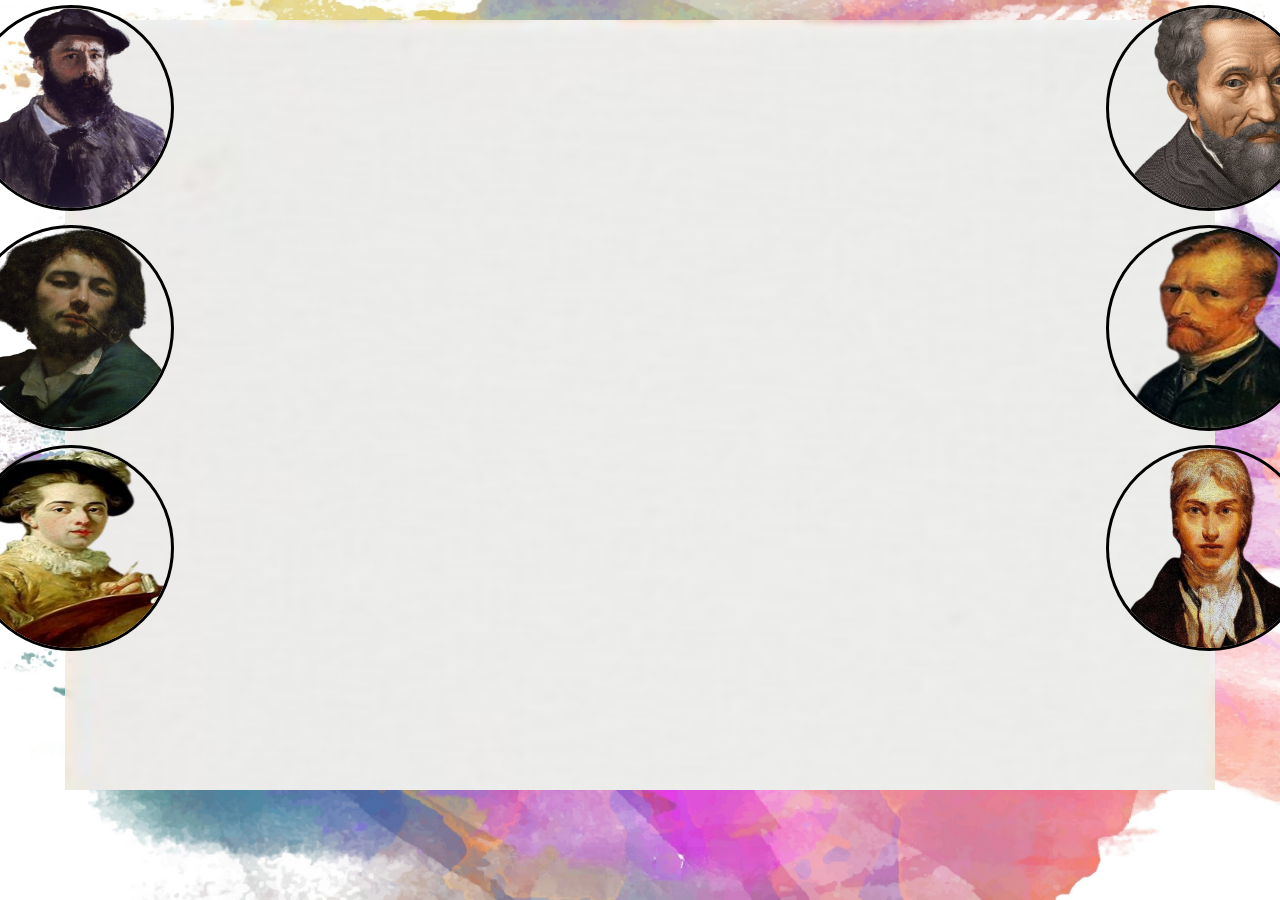
<file: index.html>
<!DOCTYPE html>
<html lang="pt-br">
<head>
    <meta charset="UTF-8">
    <meta name="viewport" content="width=device-width, initial-scale=1.0">
    <title>Projeto de tela</title>
    <link rel="stylesheet" href="estilos/style.css">
    <link rel="shortcut icon" href="favicon-de-pinguim.ico" type="image/x-icon">
    <link rel="stylesheet" href="estilos/media-query.css">
</head>
<body>
    <main>
        <section id="tela">
            <iframe src="home.html" name="Tela" id="iframe" frameborder="0"></iframe>
        </section>

        <section id="pintores">
            <div class="primeiro">
                <a href="claude.html" target="Tela"><img src="pintores/Claude-Monet-removebg-preview300.png" alt=""></a><br>
                <a href="gustave.html" target="Tela"><img src="pintores/Gustave-Courbet-removebg-preview300.png" alt=""></a><br>
                <a href="jean.html" target="Tela"><img src="pintores/Jean-Horone-Fragonard-removebg-preview300.png" alt=""></a><br>
            </div>
            <div class="segundo">
                <a href="michelangelo.html" target="Tela"><img src="pintores/Michelangelo-removebg-preview300.png" alt=""></a><br>
                <a href="vincent.html" target="Tela"><img src="pintores/Vincent-Van-Gogh-removebg-preview300.png" alt=""></a><br>
                <a href="william.html" target="Tela"><img src="pintores/William-Turner-removebg-preview300.png" alt=""></a>
            </div>
        </section>
    </main>
</body>
</html>
</file>
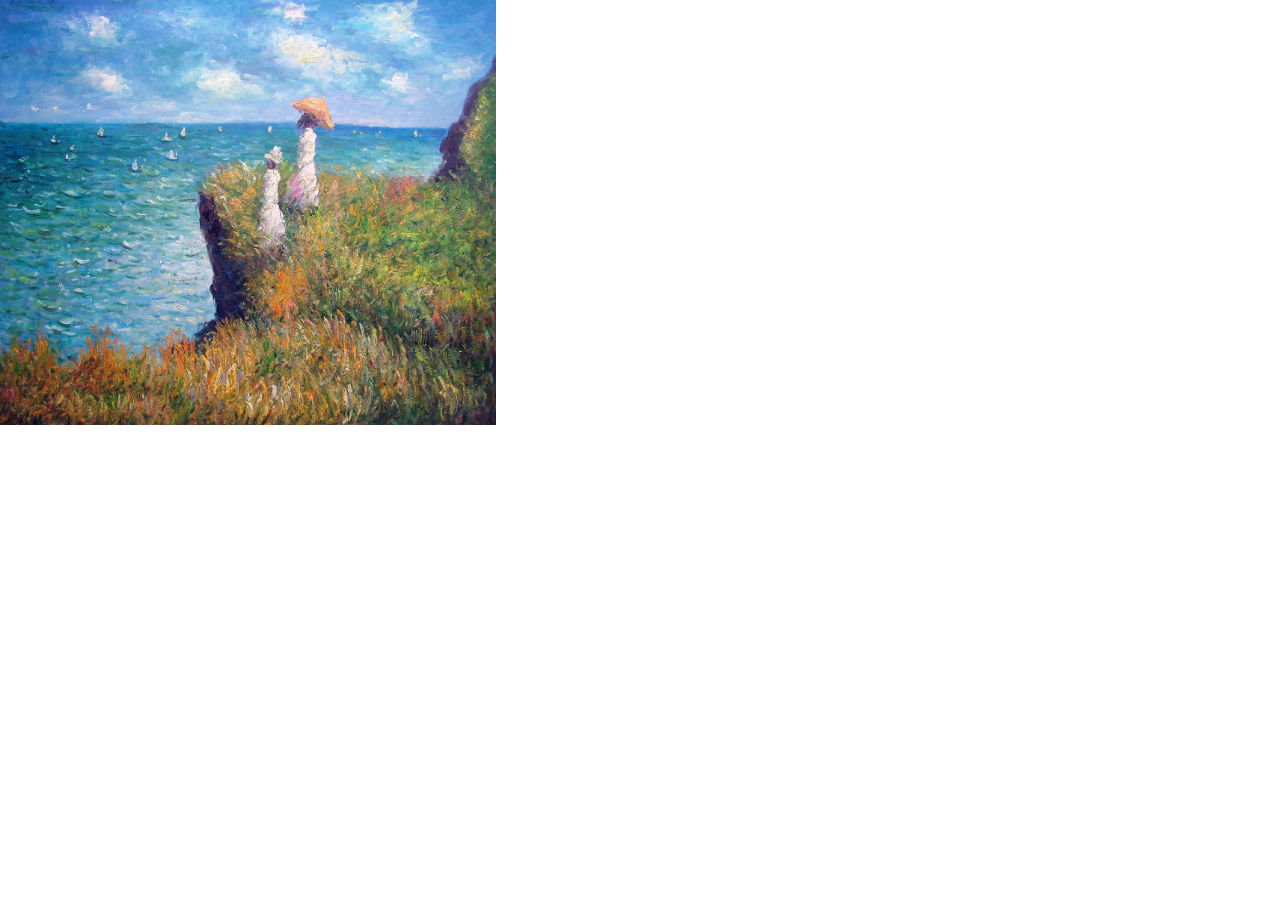
<file: claude.html>
<!DOCTYPE html>
<html lang="pt-br">
<head>
    <meta charset="UTF-8">
    <meta name="viewport" content="width=device-width, initial-scale=1.0">
    <title>Document</title>
    <link rel="stylesheet" href="estilos/pinturas.css">
</head>
<body>
    <img src="pinturas/Claude-Monet-Pintura.jpg" alt="">
</body>
</html>
</file>
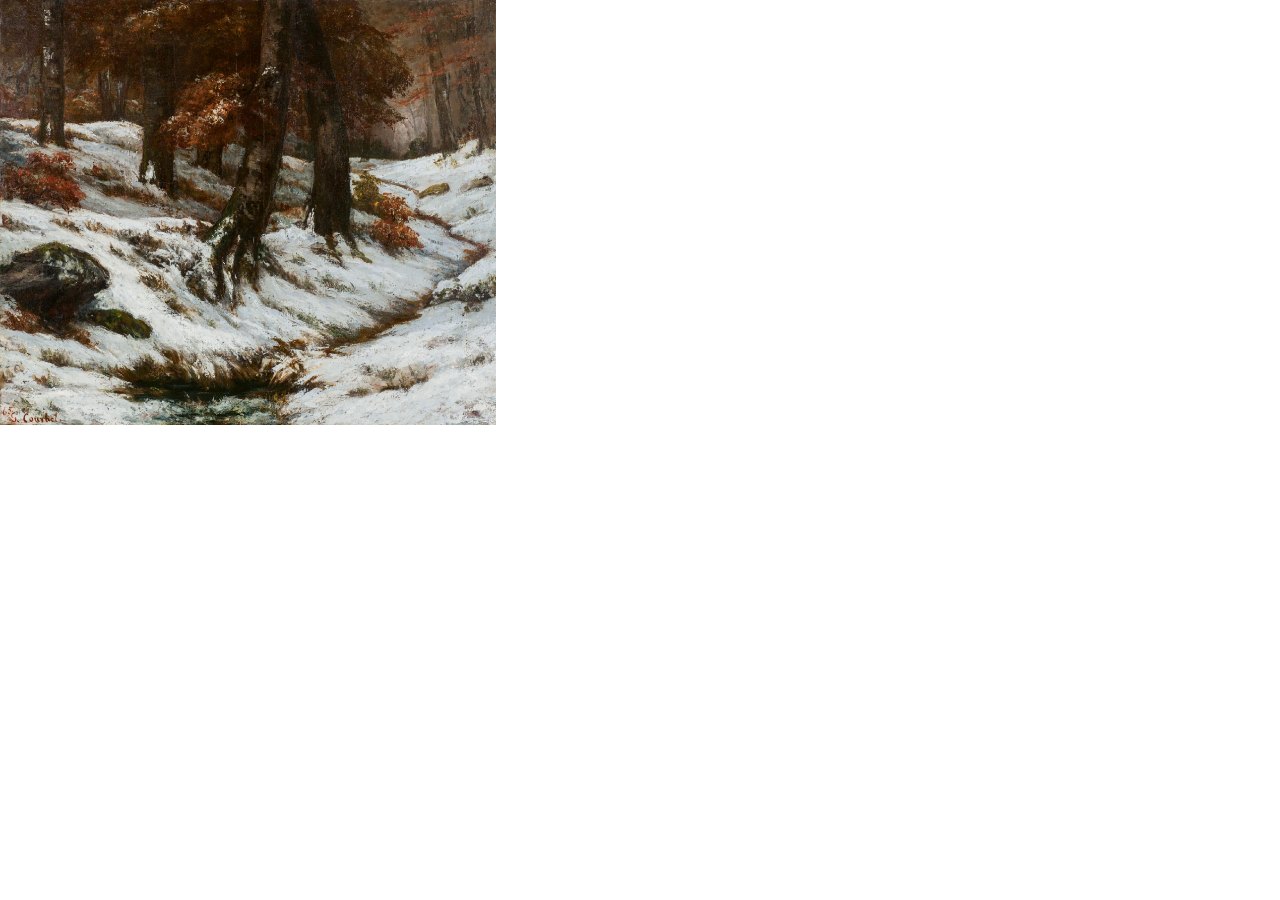
<file: gustave.html>
<!DOCTYPE html>
<html lang="pt-br">
<head>
    <meta charset="UTF-8">
    <meta name="viewport" content="width=device-width, initial-scale=1.0">
    <title>Document</title>
    <link rel="stylesheet" href="estilos/pinturas.css">
</head>
<body>
    <img src="pinturas/Gustave-Courbet-Pintura.jpg" alt="">
</body>
</html>
</file>
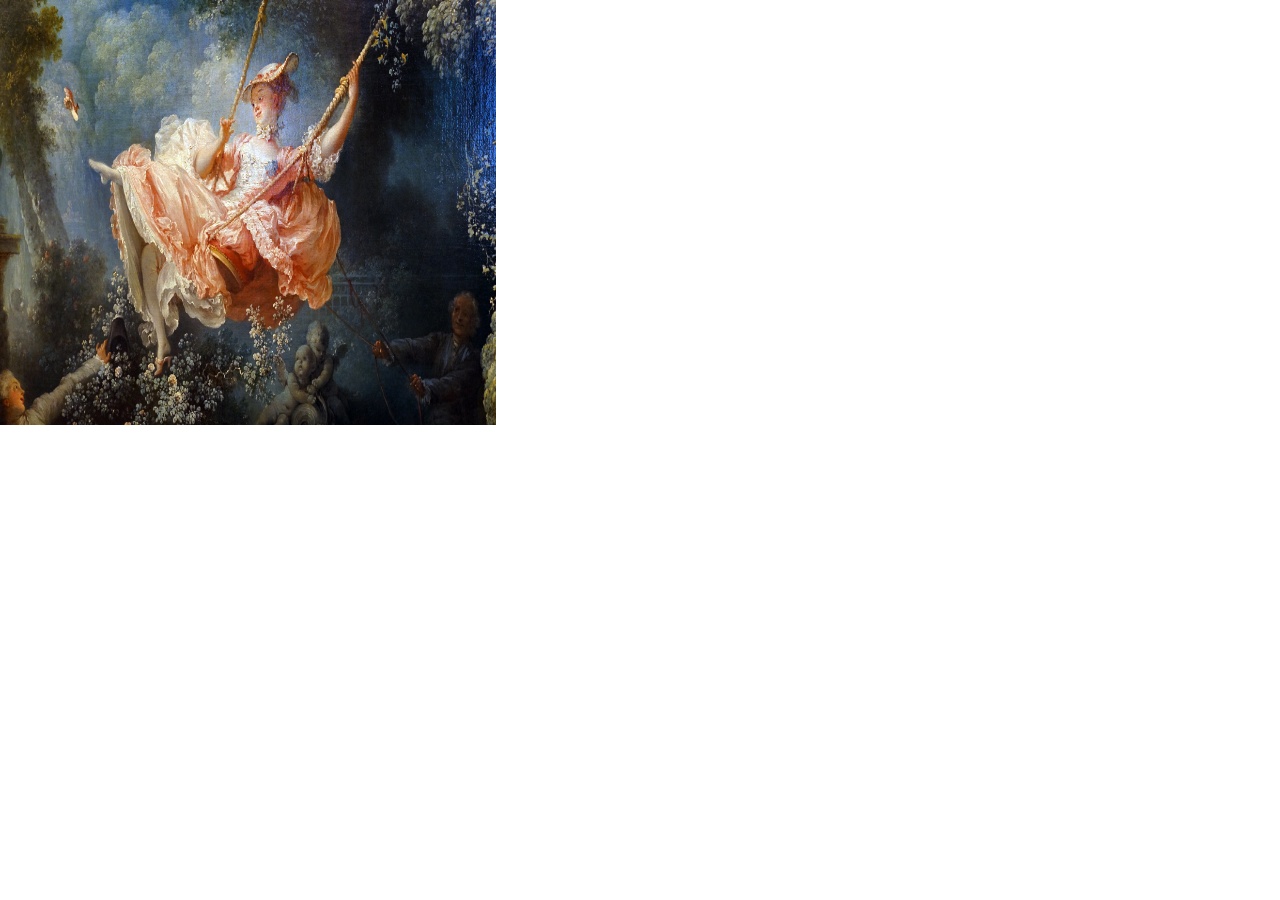
<file: jean.html>
<!DOCTYPE html>
<html lang="pt-br">
<head>
    <meta charset="UTF-8">
    <meta name="viewport" content="width=device-width, initial-scale=1.0">
    <title>Document</title>
    <link rel="stylesheet" href="estilos/pinturas.css">
</head>
<body>
    <img src="pinturas/Jean-Honore-Fragonard-Pintura.jpg" alt="">
</body>
</html>
</file>
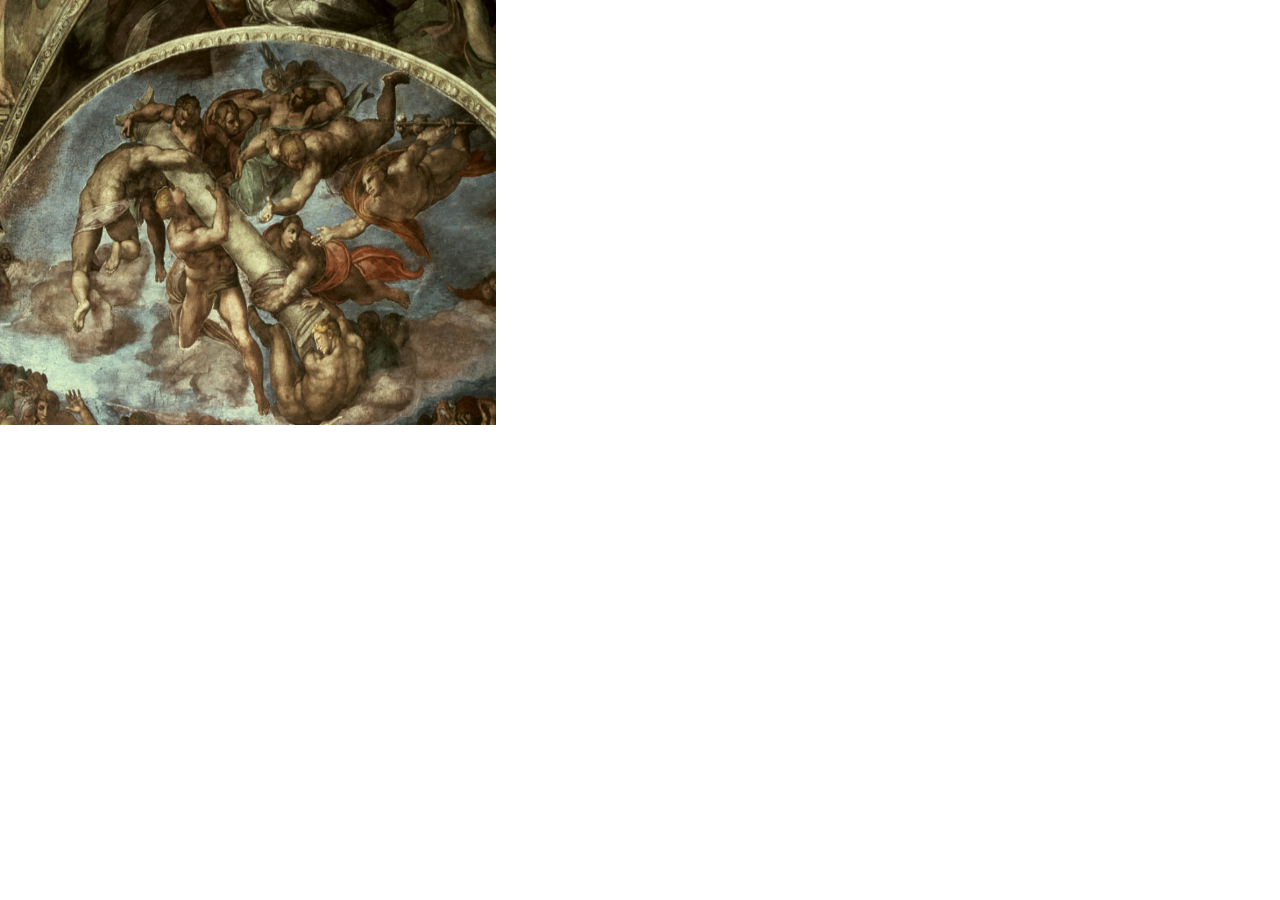
<file: michelangelo.html>
<!DOCTYPE html>
<html lang="pt-br">
<head>
    <meta charset="UTF-8">
    <meta name="viewport" content="width=device-width, initial-scale=1.0">
    <title>Document</title>
    <link rel="stylesheet" href="estilos/pinturas.css">
</head>
<body>
    <img src="pinturas/Michelangelo-Pintura.jpg" alt="">
</body>
</html>
</file>
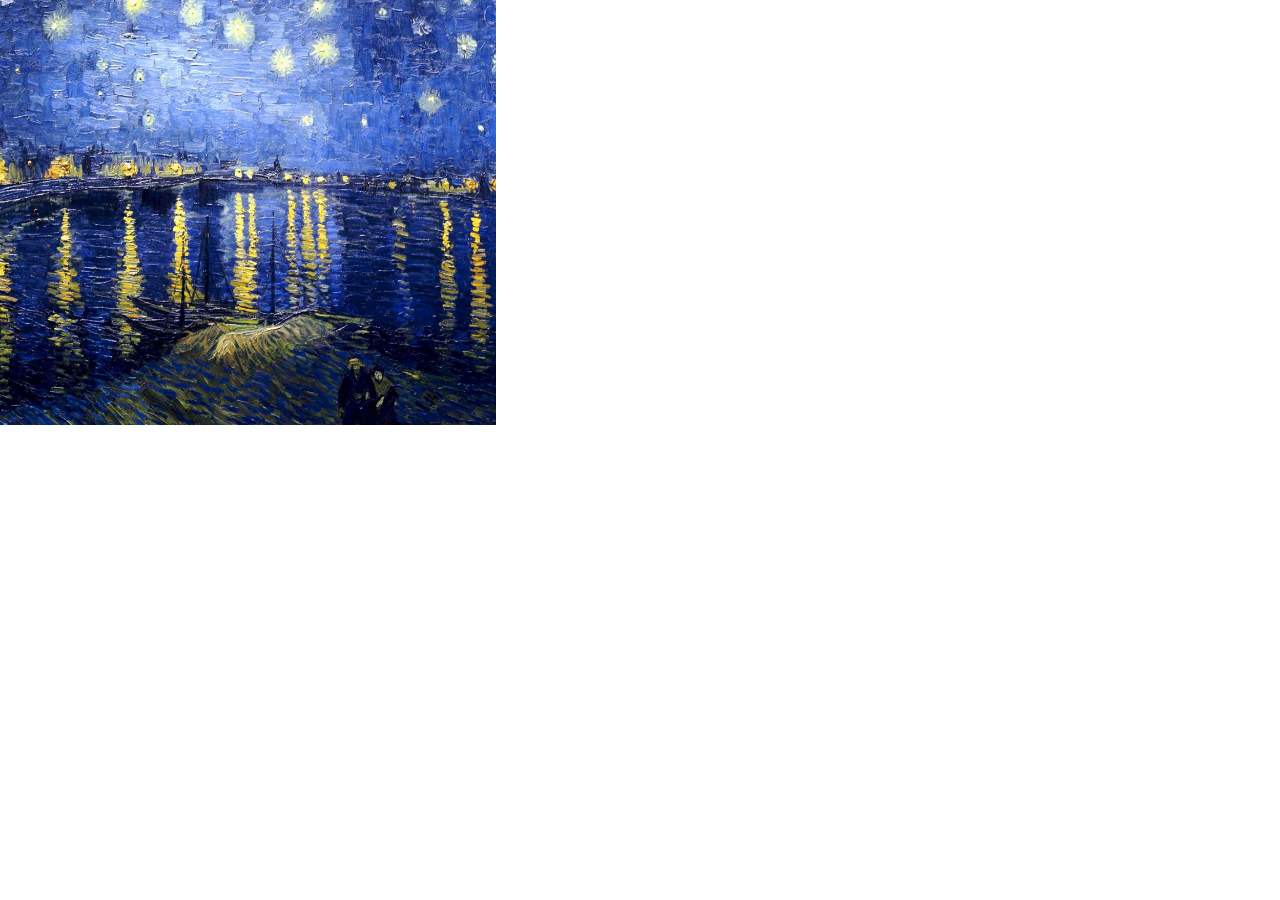
<file: vincent.html>
<!DOCTYPE html>
<html lang="pt-br">
<head>
    <meta charset="UTF-8">
    <meta name="viewport" content="width=device-width, initial-scale=1.0">
    <title>Document</title>
    <link rel="stylesheet" href="estilos/pinturas.css">
</head>
<body>
    <img src="pinturas/Van-Gogh-Pintura.jpg" alt="">
</body>
</html>
</file>
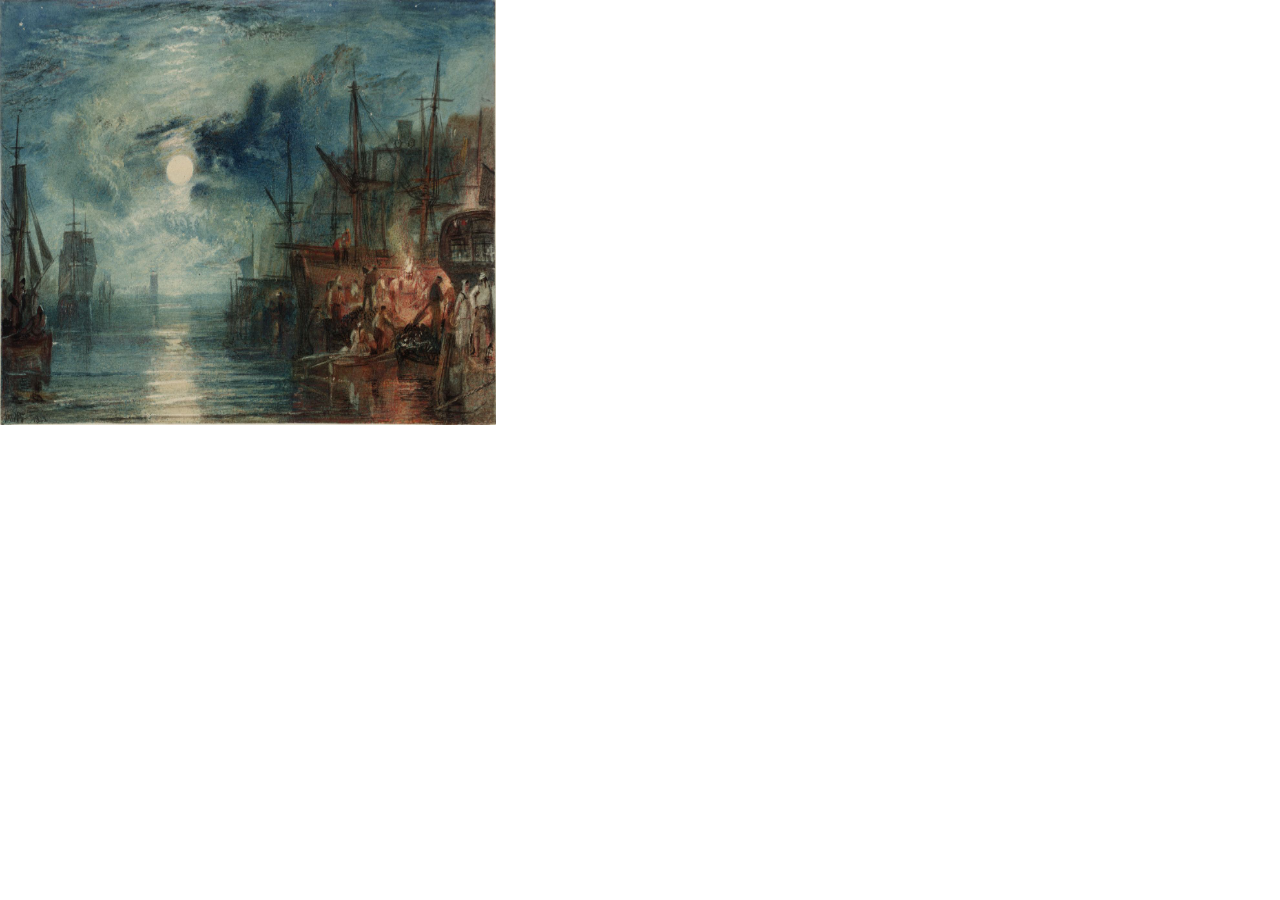
<file: william.html>
<!DOCTYPE html>
<html lang="pt-br">
<head>
    <meta charset="UTF-8">
    <meta name="viewport" content="width=device-width, initial-scale=1.0">
    <title>Document</title>
    <link rel="stylesheet" href="estilos/pinturas.css">
</head>
<body>
    <img src="pinturas/William-Turner-Pintura.jpg" alt="">
</body>
</html>
</file>
<file: estilos/style.css>
@charset "UTF-8";

* {
    margin: 0px;
    padding: 0px;
}

html, body  {
    width: 100vw;
    height: 100vh;
    background-color: black;
}

body {
    background-image: url('../imagens/Fundo-em-paisagem.jpeg');
    background-size: cover;
    background-position: center center;
}

main {
    height: 100vh;
    position: relative;
}

section#tela {
    position: absolute;
    display: block;
    background-image: url('../imagens/tela.png');
    background-size: cover;
    background-repeat: no-repeat;
    width: 500px;
    height: 425px;

    top: 50%;
    left: 57%;
    transform: translate(-50%, -50%);
}

iframe#iframe {
    width: 500px;
    height: 425px;
}

div.primeiro img {
    width: 200px;
    height: 200px;
    border-radius: 50%;
}

div.segundo img {
    width: 200px;
    height: 200px;
    border-radius: 50%;
}
</file>
<file: estilos/media-query.css>
@charset "UTF-8";

* {
    margin: 0px;
    padding: 0px;
}

@media screen and (min-width: 768px) and (max-width: 992px) {
    section#tela {
        max-width: 700px;
        max-height:550px;
        top: 50%;
        left: 50%;
    }
    
    iframe#iframe {
        width: 650px;
        height: 550px;
    }
    
    div.primeiro {
        left: 0px;
    }

    div.segundo {
        right: 0px;
        top: 0px
    }
    
    div.primeiro img {
        width: 100px;
        height: 100px;

    }

    div.segundo img {
        width: 100px;
        height: 100px;
    }
}

@media screen and (min-width:992px) and (max-width:1200px) {
    
    section#tela {
        width: 1150px;
        height: 770px;
        position: absolute;
        top: 45%;
        left: 50%;
        transform: translate(-50%, -50%);
    }
    
    iframe#iframe {
        position: relative;
        width: 1150px;
        height: 770px;
    }
    
    div.primeiro {
        position: absolute;
        right: 86%;
        top: 0%;
    }
    
    div.segundo {
        position: absolute;
        left: 86%;
        top: 0%;
    }
    
    div.primeiro img {
        width: 200px;
        height: 200px;
        border-radius: 50%;
        margin: 5px;
        border: 3px solid black;
    }
    
    div.segundo img {
        width: 200px;
        height: 200px;
        border-radius: 50%;
        margin: 5px;
        border: 3px solid black;
    }
}

@media screen and (min-width:1200px) {
    
    section#tela {
        background-image: url('../imagens/tela.png');
        background-size: cover;
        background-repeat: no-repeat;
        width: 1150px;
        height: 770px;
        position: absolute;
        top: 45%;
        left: 50%;
        transform: translate(-50%, -50%);
    }
    
    iframe#iframe {
        position: relative;
        width: 1150px;
        height: 770px;
    }
    
    div.primeiro {
        position: absolute;
        right: 86%;
        top: 0%;
    }
    
    div.segundo {
        position: absolute;
        left: 86%;
        top: 0%;
    }
    
    div.primeiro img {
        width: 200px;
        height: 200px;
        border-radius: 50%;
        margin: 5px;
        border: 3px solid black;
    }
    
    div.segundo img {
        width: 200px;
        height: 200px;
        border-radius: 50%;
        margin: 5px;
        border: 3px solid black;
    }
}
</file>
<file: estilos/pinturas.css>
@charset "UTF-8";

* {
    margin: 0px;
    padding: 0px;
}

img {
    width: 496px;
    height: 425px;
    background-size: cover;
}

@media screen and (min-width: 768px) and (max-width: 992px) {
    
}

@media screen and (min_width: 992px) and (max-width: 1200px){
    
}

@media screen (max-width: 1200px) {
    
}
</file>
